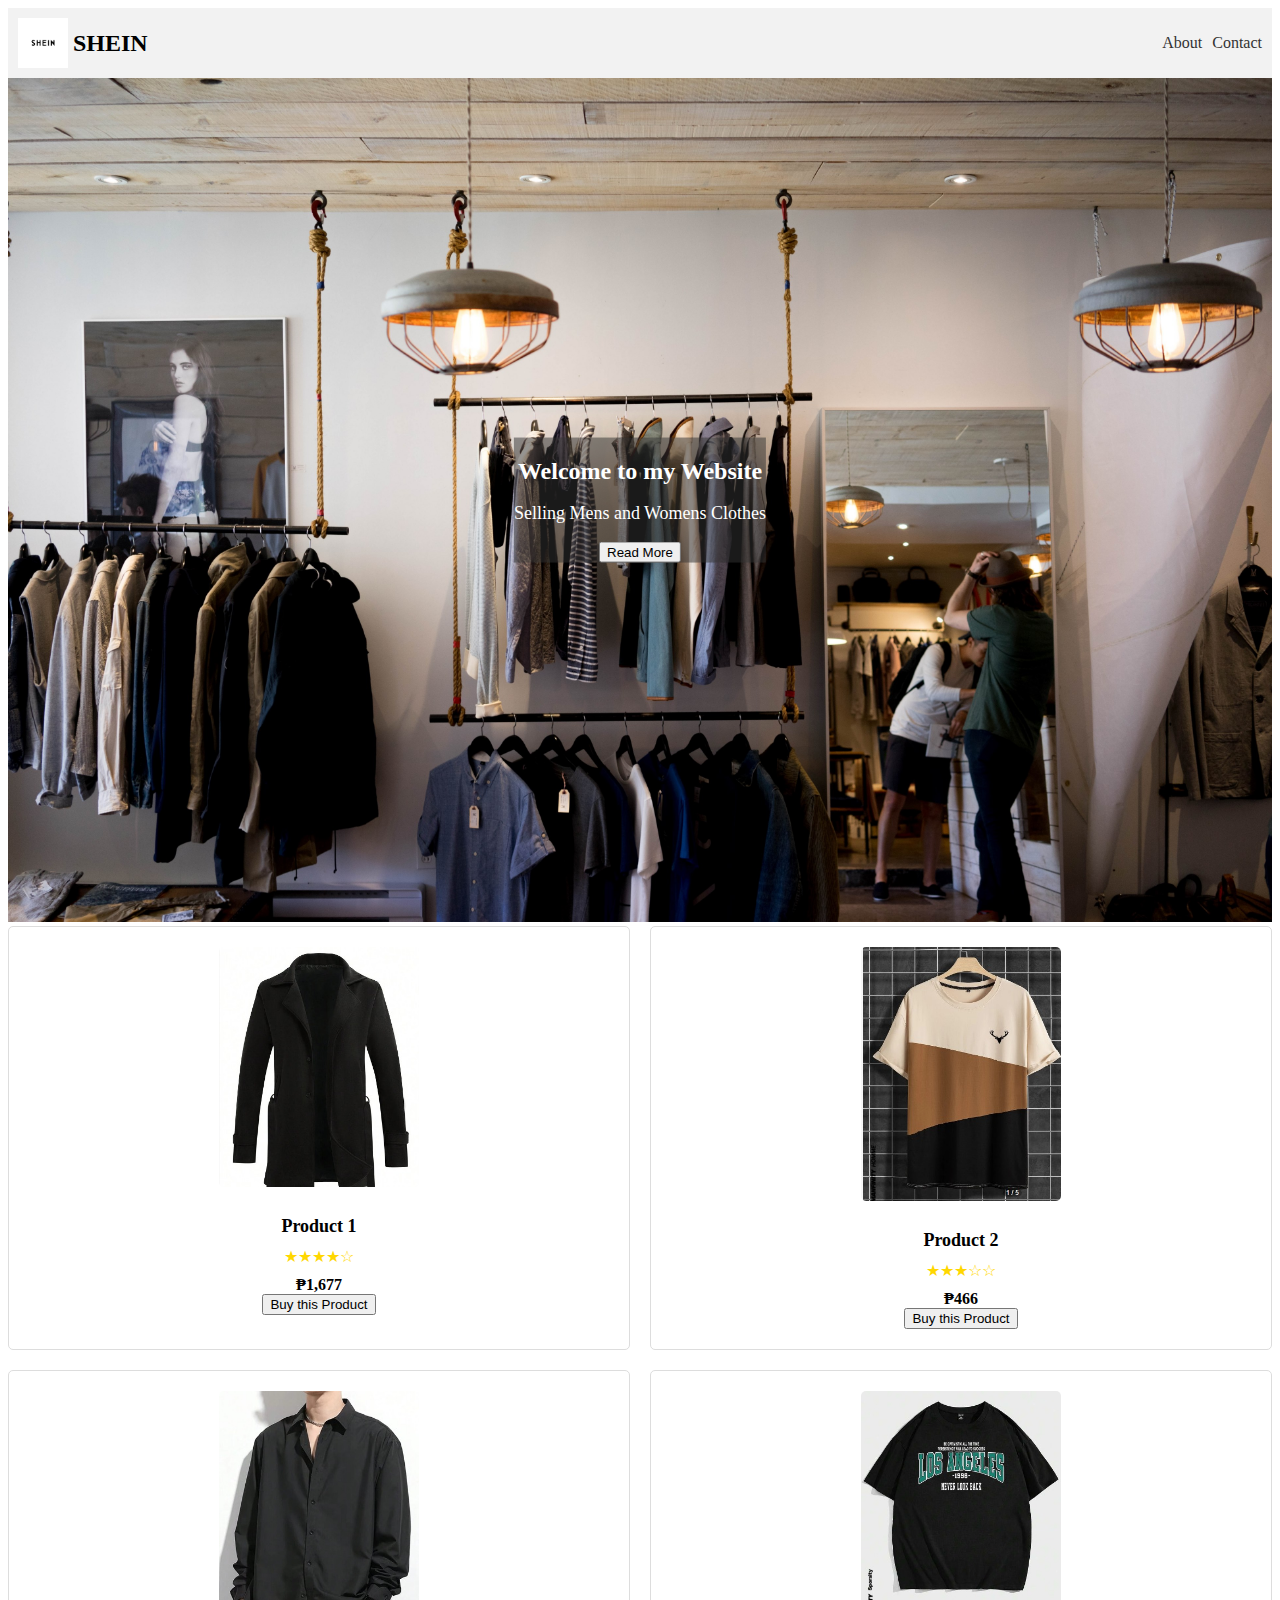
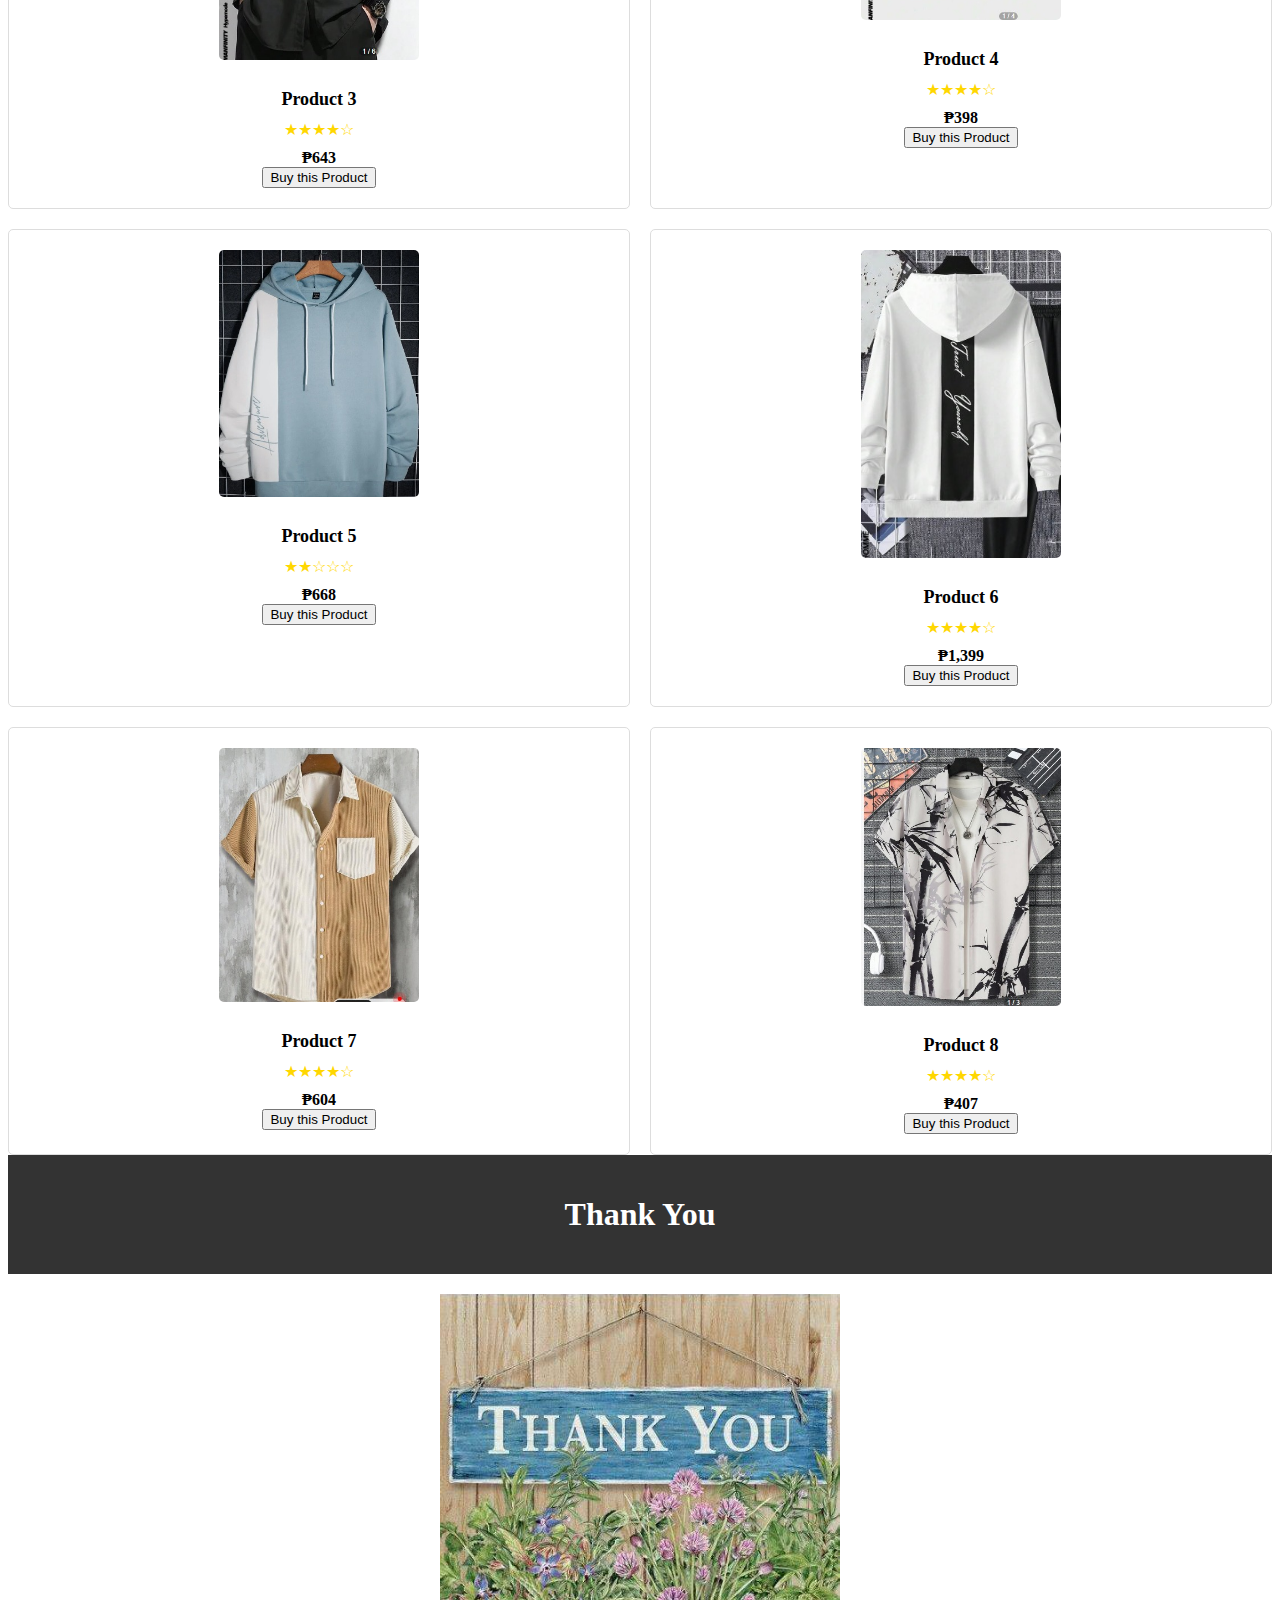
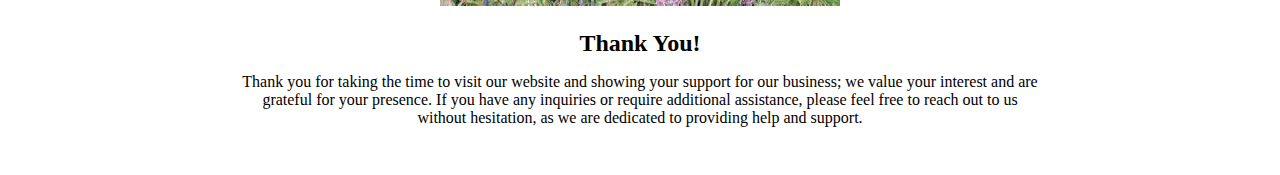
<file: index.html>
<!DOCTYPE html>
<html>
<head>
  <title>Activity 4</title>
  <link rel="stylesheet" href="style.css">
  <link rel="shortcut icon" href="image/logo.png">
</head>
<body>
  <nav class="navbar">
    <div class="logo">
      <img src="image/logo.png" alt="Icon">
      SHEIN
    </div>
    <div class="nav-links">
      <a href="about.html">About</a>
      <a href="contact.html">Contact</a>
    </div>
  </nav>
  <!--End of Navigation-->
  <div class="image-container">
    <img src="image/background.jpg" alt="Your Image">
    <div class="image-content">
      <h2>Welcome to my Website</h2>
      <p>Selling Mens and Womens Clothes</p>
      <button>Read More</button>
    </div>
  </div>
  <!--ANOTHER LAYOUT-->
  <div class="card-container">
    <div class="card">
      <img src="image/image1.jpeg" alt="Image 1">
      <h2 class="card-title">Product 1</h2>
      <div class="card-rate">
        ★★★★☆
      </div>
      <div class="card-price">₱1,677</div>
      <a href="item/item1.html"><button>Buy this Product</button></a>
    </div>

    <div class="card">
      <img src="image/image2.jpeg" alt="Image 2">
      <h2 class="card-title">Product 2</h2>
      <div class="card-rate">
        ★★★☆☆
      </div>
      <div class="card-price">₱466</div>
      <a href="item/item2.html"><button>Buy this Product</button></a>
    </div>
    <div class="card">
      <img src="image/image3.jpeg" alt="Image 3">
      <h2 class="card-title">Product 3</h2>
      <div class="card-rate">
        ★★★★☆
      </div>
      <div class="card-price">₱643</div>
      <a href="item/item3.html"><button>Buy this Product</button></a>
    </div>
    <div class="card">
      <img src="image/image4.jpeg" alt="Image 4">
      <h2 class="card-title">Product 4</h2>
      <div class="card-rate">
        ★★★★☆
      </div>
      <div class="card-price">₱398</div>
      <a href="item/item4.html"><button>Buy this Product</button></a>
    </div>
    <div class="card">
      <img src="image/image5.jpeg" alt="Image 5">
      <h2 class="card-title">Product 5</h2>
      <div class="card-rate">
        ★★☆☆☆
      </div>
      <div class="card-price">₱668</div>
      <a href="item/item5.html"><button>Buy this Product</button></a>
    </div>
    <div class="card">
      <img src="image/image6.jpeg" alt="Image 6">
      <h2 class="card-title">Product 6</h2>
      <div class="card-rate">
        ★★★★☆
      </div>
      <div class="card-price">₱1,399</div>
      <a href="item/item6.html"><button>Buy this Product</button></a>
    </div>
    <div class="card">
        <img src="image/image7.jpeg" alt="Image 7">
        <h2 class="card-title">Product 7</h2>
        <div class="card-rate">
          ★★★★☆
        </div>
        <div class="card-price">₱604</div>
        <a href="item/item7.html"><button>Buy this Product</button></a>
      </div>
      <div class="card">
        <img src="image/image8.jpeg" alt="Image 8">
        <h2 class="card-title">Product 8</h2>
        <div class="card-rate">
          ★★★★☆
        </div>
        <div class="card-price">₱407</div>
        <a href="item/item8.html"><button>Buy this Product</button></a>
      </div>
  </div>
    <!--Final Layout-->
    <div class="header">
      <h1>Thank You</h1>
    </div>
    <div class="container">
      <div class="thankyou-section">
        <img src="image/ty.jpg" alt="Thank You Image">
        <h2>Thank You!</h2>
       <p>Thank you for taking the time to visit our website and showing your support for our business; we value your interest and are grateful for your presence. If you have any inquiries or require additional assistance, please feel free to reach out to us without hesitation, as we are dedicated to providing help and support.</p>
      </div>
    </div>
</body>
</html>
</file>
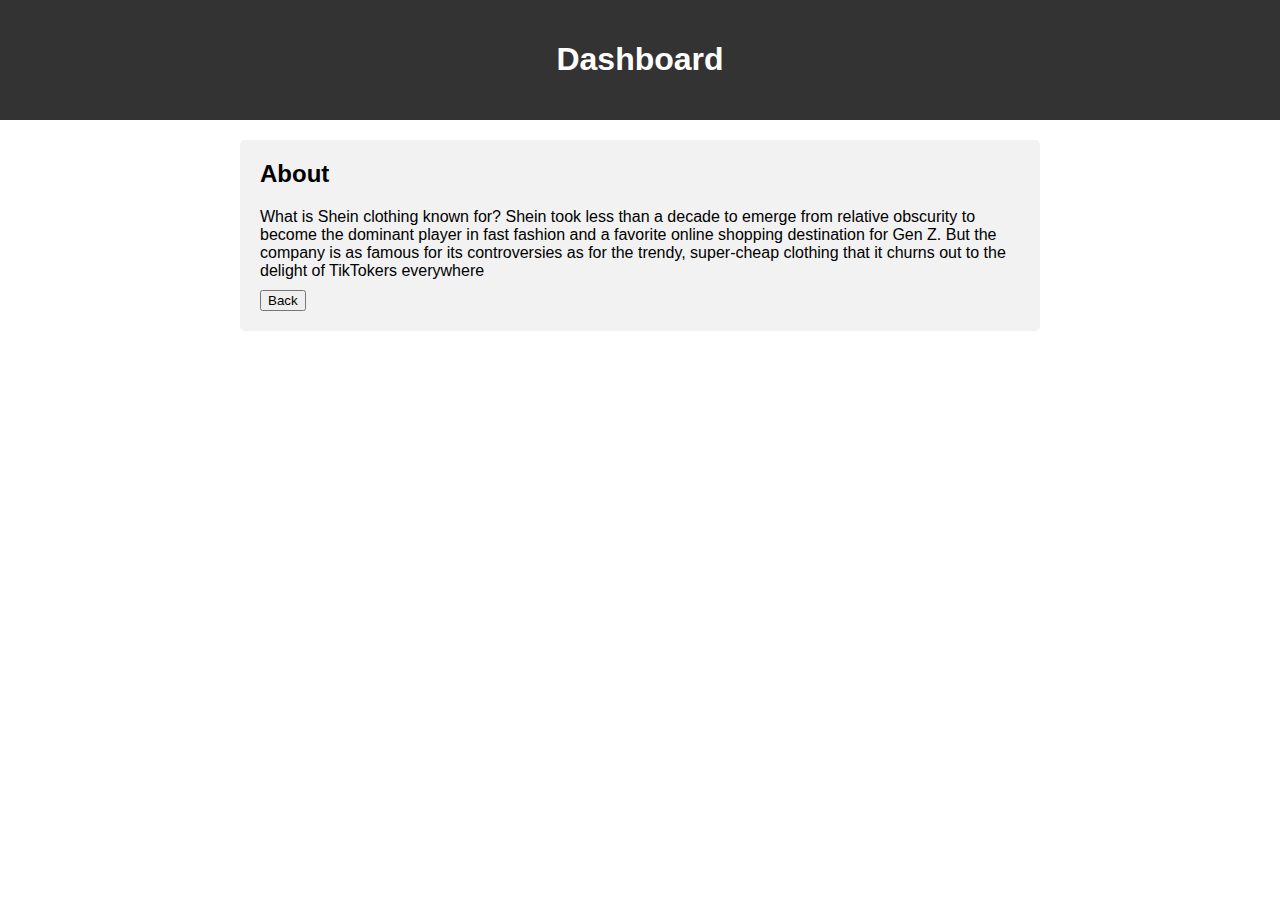
<file: about.html>
<!DOCTYPE html>
<html>
<head>
  <title>Activity 4</title>
  <link rel="shortcut icon" href="image/logo.png">
  <style>
body {
  font-family: Arial, sans-serif;
  margin: 0;
  padding: 0;
}

.header {
  background-color: #333;
  color: #fff;
  padding: 20px;
  text-align: center;
}

.container {
  max-width: 800px;
  margin: 0 auto;
  padding: 20px;
}

.about-section {
  background-color: #f2f2f2;
  padding: 20px;
  border-radius: 5px;
  margin-bottom: 20px;
}

.about-section h2 {
  margin-top: 0;
}

.about-section p {
  margin-bottom: 10px;
}

  </style>
</head>
<body>
  <div class="header">
    <h1>Dashboard</h1>
  </div>
  <div class="container">
    <div class="about-section">
      <h2>About</h2>
      <p>What is Shein clothing known for?

        Shein took less than a decade to emerge from relative obscurity to become the dominant player in fast fashion and a favorite online shopping destination for Gen Z. But the company is as famous for its controversies as for the trendy, super-cheap clothing that it churns out to the delight of TikTokers everywhere</p>
      <a href="index.html"><button>Back</button></a>
    </div>
  </div>
</body>
</html>
</file>
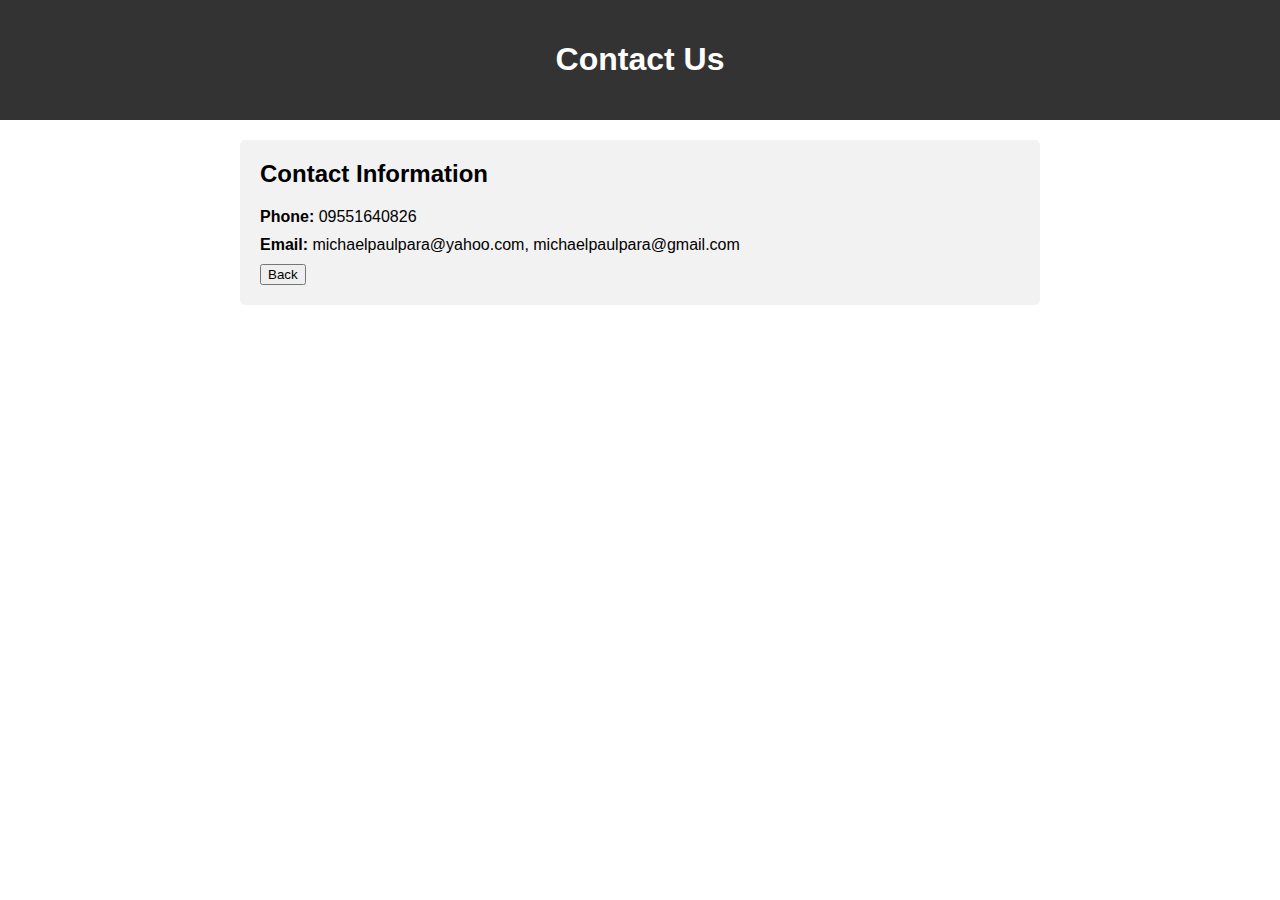
<file: contact.html>
<!DOCTYPE html>
<html>
<head>
  <title>Activity 4</title>
  <link rel="shortcut icon" href="image/logo.png">
  <style>
  body {
  font-family: Arial, sans-serif;
  margin: 0;
  padding: 0;
}

.header {
  background-color: #333;
  color: #fff;
  padding: 20px;
  text-align: center;
}

.container {
  max-width: 800px;
  margin: 0 auto;
  padding: 20px;
}

.contact-section {
  background-color: #f2f2f2;
  padding: 20px;
  border-radius: 5px;
  margin-bottom: 20px;
}

.contact-section h2 {
  margin-top: 0;
}

.contact-info {
  margin-bottom: 10px;
}

.contact-info span {
  font-weight: bold;
}

  </style>
</head>
<body>
  <div class="header">
    <h1>Contact Us</h1>
  </div>
  <div class="container">
    <div class="contact-section">
      <h2>Contact Information</h2>
      <div class="contact-info">
        <span>Phone:</span> 09551640826
      </div>
      <div class="contact-info">
        <span>Email:</span> michaelpaulpara@yahoo.com, michaelpaulpara@gmail.com
      </div>
      <a href="index.html"><button>Back</button></a>
    </div>
  </div>
</body>
</html>
</file>
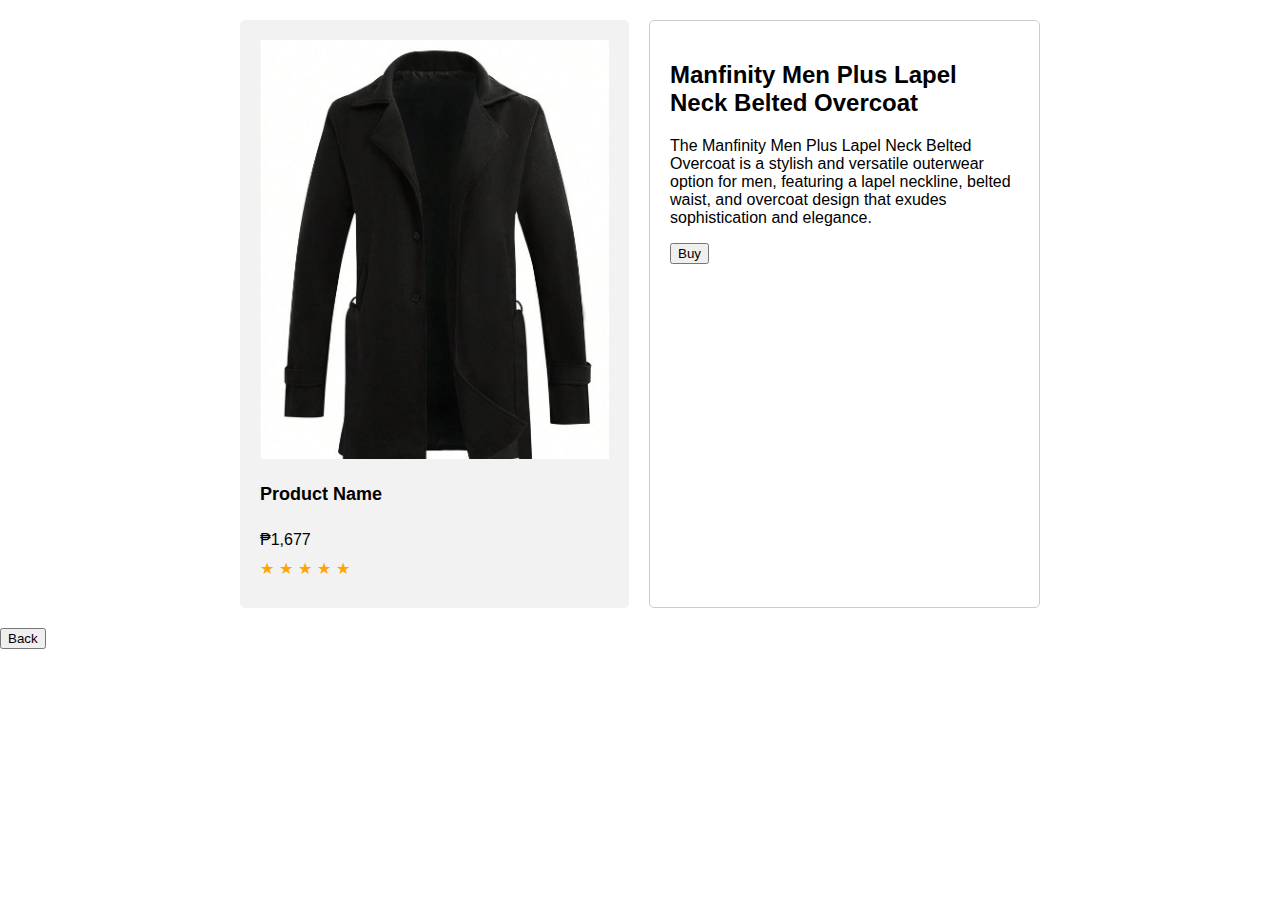
<file: item/item1.html>
<!DOCTYPE html>
<html>
<head>
  <title>Activity 4</title>
  <link rel="shortcut icon" href="../image/logo.png">
  <style>
    body {
      font-family: Arial, sans-serif;
      margin: 0;
      padding: 0;
    }

    .container {
      max-width: 800px;
      margin: 0 auto;
      padding: 20px;
      display: flex;
    }

    .card {
      flex: 1;
      display: flex;
      flex-direction: column;
      background-color: #f2f2f2;
      padding: 20px;
      border-radius: 5px;
      margin-right: 20px;
    }

    .product-image {
      max-width: 100%;
      height: auto;
      margin-bottom: 10px;
    }

    .product-name {
      font-size: 18px;
      font-weight: bold;
      margin-bottom: 10px;
    }

    .product-price {
      font-size: 16px;
      margin-bottom: 10px;
    }

    .star-rating {
      display: flex;
      align-items: center;
      margin-bottom: 10px;
    }

    .star-rating span {
      color: orange;
      margin-right: 5px;
    }

    .content {
      flex: 1;
      border: 1px solid #ccc;
      background-color: #fff;
      padding: 20px;
      border-radius: 5px;
    }
  </style>
</head>
<body>
  <div class="container">
    <div class="card">
      <img class="product-image" src="../image/image1.jpeg" alt="Product Image">
      <h2 class="product-name">Product Name</h2>
      <p class="product-price">₱1,677</p>
      <div class="star-rating">
        <span>&#9733;</span>
        <span>&#9733;</span>
        <span>&#9733;</span>
        <span>&#9733;</span>
        <span>&#9733;</span>
      </div>
    </div>
    <div class="content">
      <h2>Manfinity Men Plus Lapel Neck Belted Overcoat</h2>
      <p>The Manfinity Men Plus Lapel Neck Belted Overcoat is a stylish and versatile outerwear option for men, featuring a lapel neckline, belted waist, and overcoat design that exudes sophistication and elegance.</p>
      <button>Buy</button>
    </div>
  </div>
  <a href="../index.html"><button>Back</button></a>
</body>
</html>
</file>
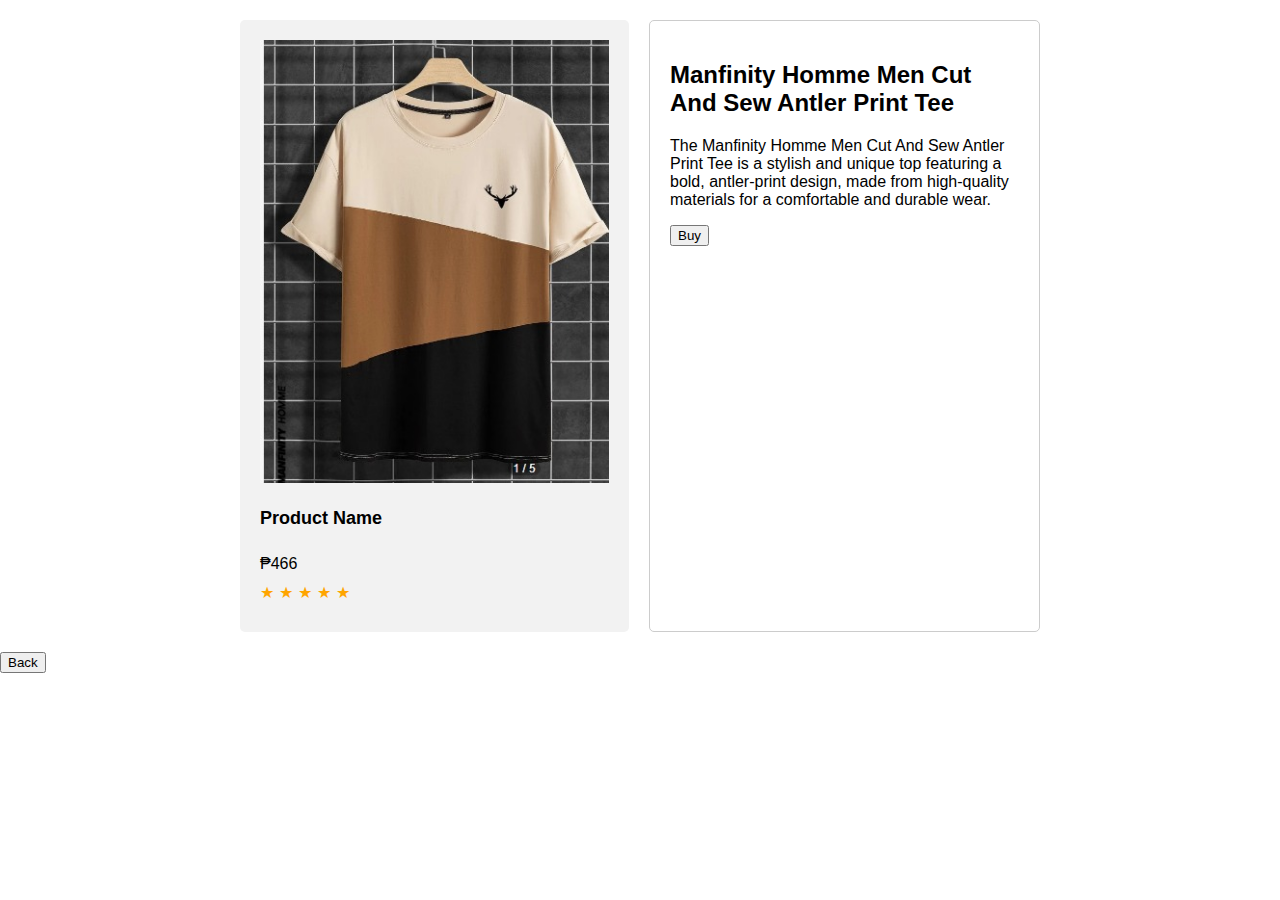
<file: item/item2.html>
<!DOCTYPE html>
<html>
<head>
  <title>Activity 4</title>
  <link rel="shortcut icon" href="../image/logo.png">
  <style>
    body {
      font-family: Arial, sans-serif;
      margin: 0;
      padding: 0;
    }

    .container {
      max-width: 800px;
      margin: 0 auto;
      padding: 20px;
      display: flex;
    }

    .card {
      flex: 1;
      display: flex;
      flex-direction: column;
      background-color: #f2f2f2;
      padding: 20px;
      border-radius: 5px;
      margin-right: 20px;
    }

    .product-image {
      max-width: 100%;
      height: auto;
      margin-bottom: 10px;
    }

    .product-name {
      font-size: 18px;
      font-weight: bold;
      margin-bottom: 10px;
    }

    .product-price {
      font-size: 16px;
      margin-bottom: 10px;
    }

    .star-rating {
      display: flex;
      align-items: center;
      margin-bottom: 10px;
    }

    .star-rating span {
      color: orange;
      margin-right: 5px;
    }

    .content {
      flex: 1;
      border: 1px solid #ccc;
      background-color: #fff;
      padding: 20px;
      border-radius: 5px;
    }
  </style>
</head>
<body>
  <div class="container">
    <div class="card">
      <img class="product-image" src="../image/image2.jpeg" alt="Product Image">
      <h2 class="product-name">Product Name</h2>
      <p class="product-price">₱466</p>
      <div class="star-rating">
        <span>&#9733;</span>
        <span>&#9733;</span>
        <span>&#9733;</span>
        <span>&#9733;</span>
        <span>&#9733;</span>
      </div>
    </div>
    <div class="content">
      <h2>Manfinity Homme Men Cut And Sew Antler Print Tee</h2>
     <p>The Manfinity Homme Men Cut And Sew Antler Print Tee is a stylish and unique top featuring a bold, antler-print design, made from high-quality materials for a comfortable and durable wear.</p>
      <button>Buy</button>
    </div>
  </div>
  <a href="../index.html"><button>Back</button></a>
</body>
</html>
</file>
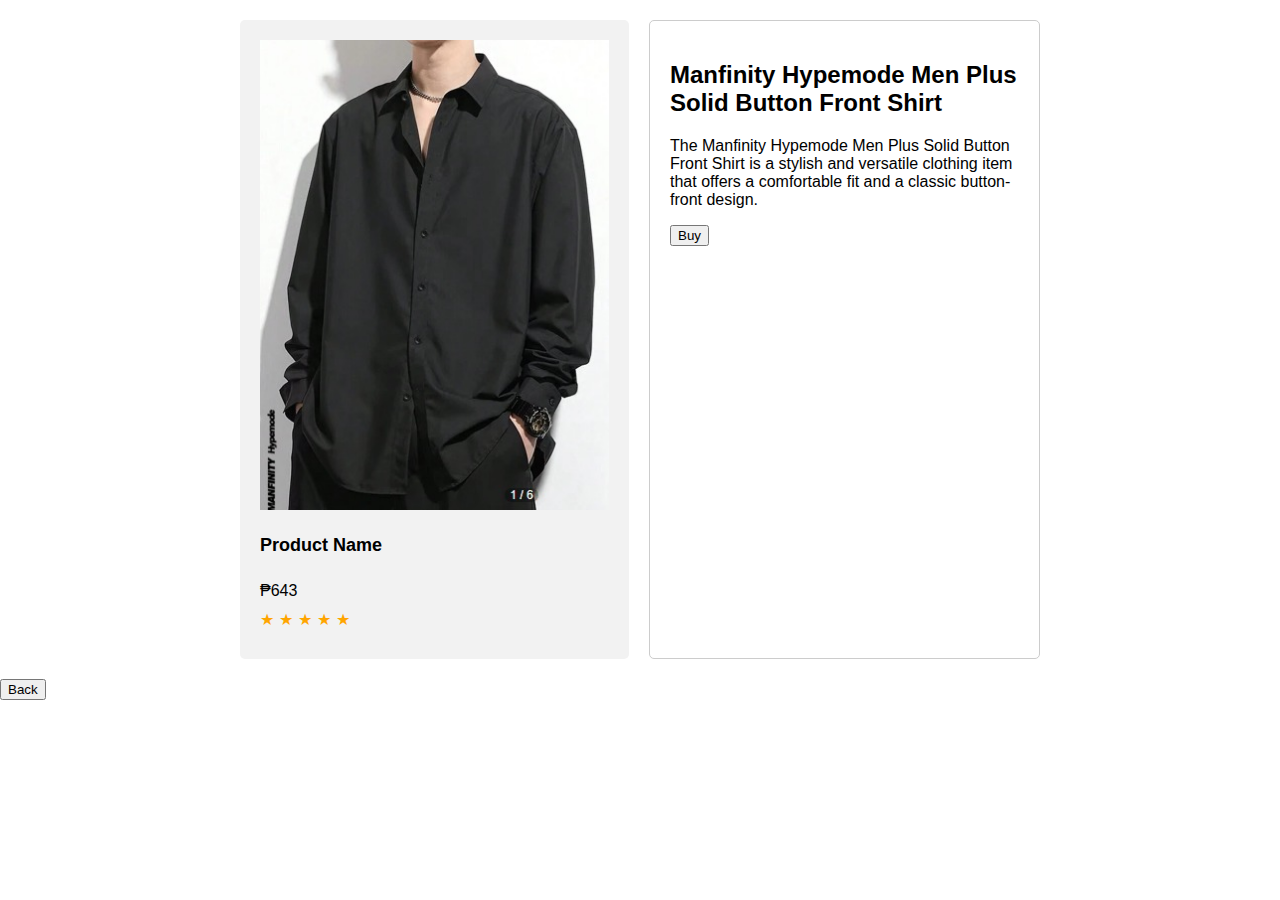
<file: item/item3.html>
<!DOCTYPE html>
<html>
<head>
  <title>Activity 4</title>
  <link rel="shortcut icon" href="../image/logo.png">
  <style>
    body {
      font-family: Arial, sans-serif;
      margin: 0;
      padding: 0;
    }

    .container {
      max-width: 800px;
      margin: 0 auto;
      padding: 20px;
      display: flex;
    }

    .card {
      flex: 1;
      display: flex;
      flex-direction: column;
      background-color: #f2f2f2;
      padding: 20px;
      border-radius: 5px;
      margin-right: 20px;
    }

    .product-image {
      max-width: 100%;
      height: auto;
      margin-bottom: 10px;
    }

    .product-name {
      font-size: 18px;
      font-weight: bold;
      margin-bottom: 10px;
    }

    .product-price {
      font-size: 16px;
      margin-bottom: 10px;
    }

    .star-rating {
      display: flex;
      align-items: center;
      margin-bottom: 10px;
    }

    .star-rating span {
      color: orange;
      margin-right: 5px;
    }

    .content {
      flex: 1;
      border: 1px solid #ccc;
      background-color: #fff;
      padding: 20px;
      border-radius: 5px;
    }
  </style>
</head>
<body>
  <div class="container">
    <div class="card">
      <img class="product-image" src="../image/image3.jpeg" alt="Product Image">
      <h2 class="product-name">Product Name</h2>
      <p class="product-price">₱643</p>
      <div class="star-rating">
        <span>&#9733;</span>
        <span>&#9733;</span>
        <span>&#9733;</span>
        <span>&#9733;</span>
        <span>&#9733;</span>
      </div>
    </div>
    <div class="content">
      <h2>Manfinity Hypemode Men Plus Solid Button Front Shirt</h2>
     <p>The Manfinity Hypemode Men Plus Solid Button Front Shirt is a stylish and versatile clothing item that offers a comfortable fit and a classic button-front design.</p>
      <button>Buy</button>
    </div>
  </div>
  <a href="../index.html"><button>Back</button></a>
</body>
</html>
</file>
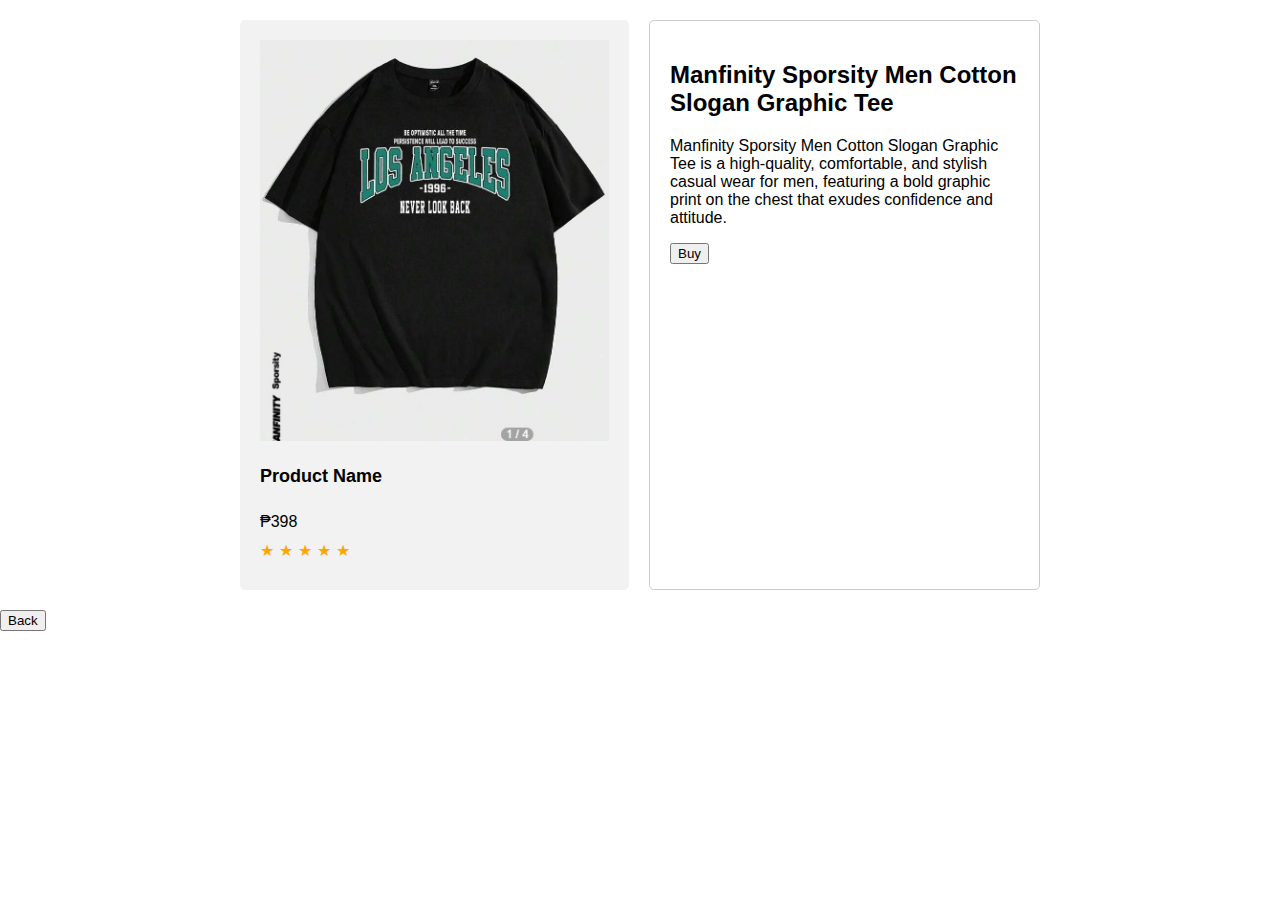
<file: item/item4.html>
<!DOCTYPE html>
<html>
<head>
  <title>Activity 4</title>
  <link rel="shortcut icon" href="../image/logo.png">
  <style>
    body {
      font-family: Arial, sans-serif;
      margin: 0;
      padding: 0;
    }

    .container {
      max-width: 800px;
      margin: 0 auto;
      padding: 20px;
      display: flex;
    }

    .card {
      flex: 1;
      display: flex;
      flex-direction: column;
      background-color: #f2f2f2;
      padding: 20px;
      border-radius: 5px;
      margin-right: 20px;
    }

    .product-image {
      max-width: 100%;
      height: auto;
      margin-bottom: 10px;
    }

    .product-name {
      font-size: 18px;
      font-weight: bold;
      margin-bottom: 10px;
    }

    .product-price {
      font-size: 16px;
      margin-bottom: 10px;
    }

    .star-rating {
      display: flex;
      align-items: center;
      margin-bottom: 10px;
    }

    .star-rating span {
      color: orange;
      margin-right: 5px;
    }

    .content {
      flex: 1;
      border: 1px solid #ccc;
      background-color: #fff;
      padding: 20px;
      border-radius: 5px;
    }
  </style>
</head>
<body>
  <div class="container">
    <div class="card">
      <img class="product-image" src="../image/image4.jpeg" alt="Product Image">
      <h2 class="product-name">Product Name</h2>
      <p class="product-price">₱398</p>
      <div class="star-rating">
        <span>&#9733;</span>
        <span>&#9733;</span>
        <span>&#9733;</span>
        <span>&#9733;</span>
        <span>&#9733;</span>
      </div>
    </div>
    <div class="content">
      <h2>Manfinity Sporsity Men Cotton Slogan Graphic Tee</h2>
     <p>Manfinity Sporsity Men Cotton Slogan Graphic Tee is a high-quality, comfortable, and stylish casual wear for men, featuring a bold graphic print on the chest that exudes confidence and attitude.</p>
      <button>Buy</button>
    </div>
  </div>
  <a href="../index.html"><button>Back</button></a>
</body>
</html>
</file>
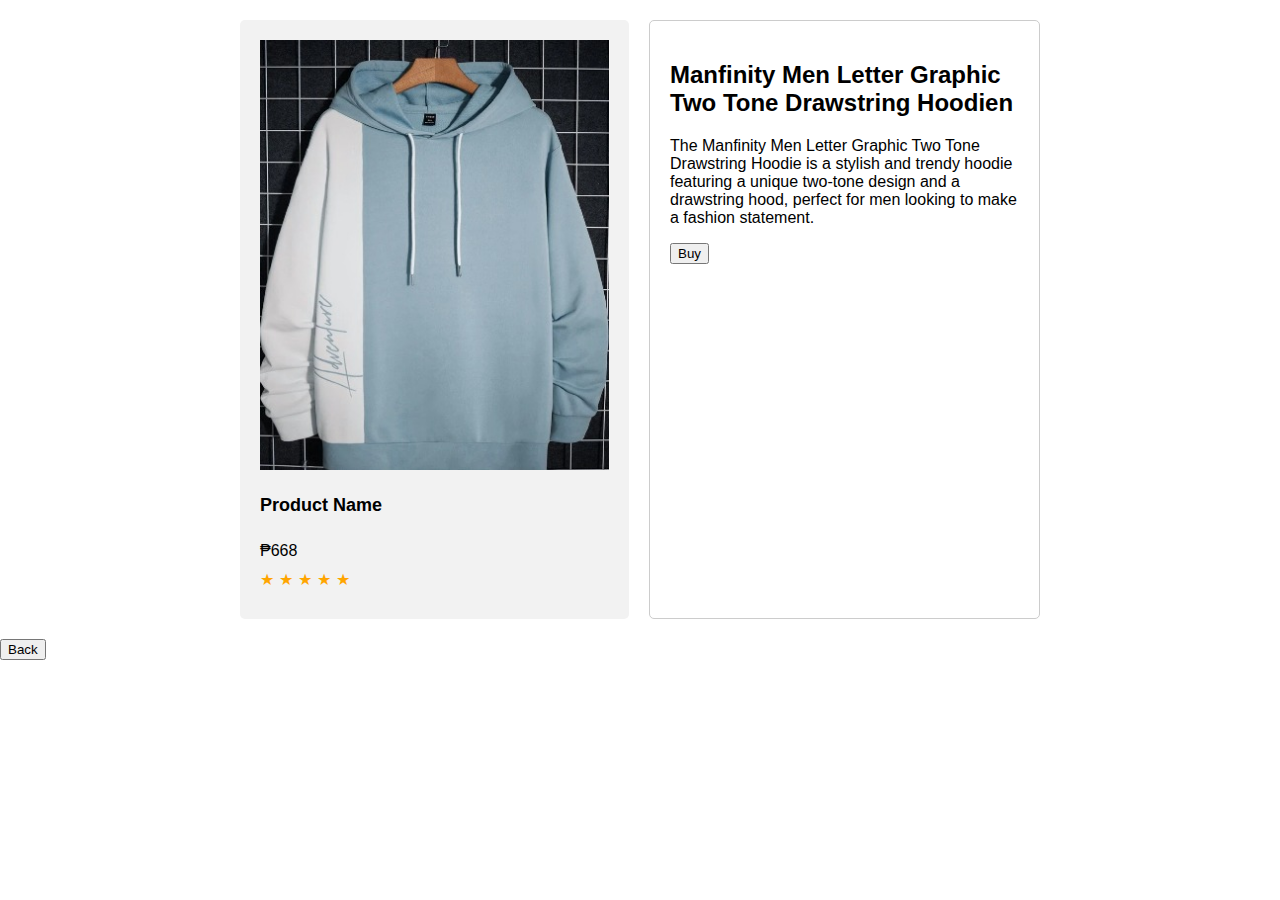
<file: item/item5.html>
<!DOCTYPE html>
<html>
<head>
  <title>Activity 4</title>
  <link rel="shortcut icon" href="../image/logo.png">
  <style>
    body {
      font-family: Arial, sans-serif;
      margin: 0;
      padding: 0;
    }

    .container {
      max-width: 800px;
      margin: 0 auto;
      padding: 20px;
      display: flex;
    }

    .card {
      flex: 1;
      display: flex;
      flex-direction: column;
      background-color: #f2f2f2;
      padding: 20px;
      border-radius: 5px;
      margin-right: 20px;
    }

    .product-image {
      max-width: 100%;
      height: auto;
      margin-bottom: 10px;
    }

    .product-name {
      font-size: 18px;
      font-weight: bold;
      margin-bottom: 10px;
    }

    .product-price {
      font-size: 16px;
      margin-bottom: 10px;
    }

    .star-rating {
      display: flex;
      align-items: center;
      margin-bottom: 10px;
    }

    .star-rating span {
      color: orange;
      margin-right: 5px;
    }

    .content {
      flex: 1;
      border: 1px solid #ccc;
      background-color: #fff;
      padding: 20px;
      border-radius: 5px;
    }
  </style>
</head>
<body>
  <div class="container">
    <div class="card">
      <img class="product-image" src="../image/image5.jpeg" alt="Product Image">
      <h2 class="product-name">Product Name</h2>
      <p class="product-price">₱668</p>
      <div class="star-rating">
        <span>&#9733;</span>
        <span>&#9733;</span>
        <span>&#9733;</span>
        <span>&#9733;</span>
        <span>&#9733;</span>
      </div>
    </div>
    <div class="content">
      <h2>Manfinity Men Letter Graphic Two Tone Drawstring Hoodien</h2>
      <p>The Manfinity Men Letter Graphic Two Tone Drawstring Hoodie is a stylish and trendy hoodie featuring a unique two-tone design and a drawstring hood, perfect for men looking to make a fashion statement.</p>
      <button>Buy</button>
    </div>
  </div>
  <a href="../index.html"><button>Back</button></a>
</body>
</html>
</file>
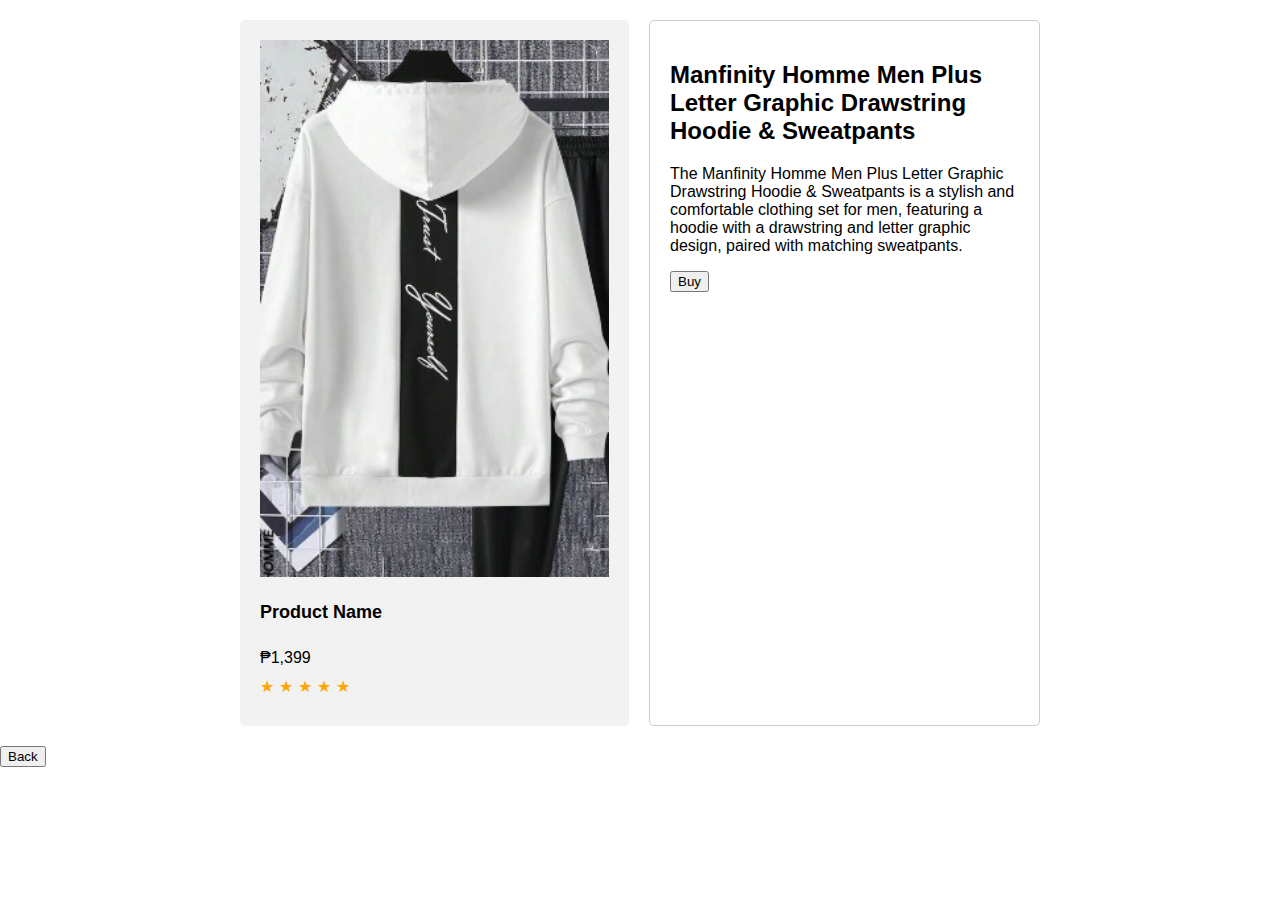
<file: item/item6.html>
<!DOCTYPE html>
<html>
<head>
  <title>Activity 4</title>
  <link rel="shortcut icon" href="../image/logo.png">
  <style>
    body {
      font-family: Arial, sans-serif;
      margin: 0;
      padding: 0;
    }

    .container {
      max-width: 800px;
      margin: 0 auto;
      padding: 20px;
      display: flex;
    }

    .card {
      flex: 1;
      display: flex;
      flex-direction: column;
      background-color: #f2f2f2;
      padding: 20px;
      border-radius: 5px;
      margin-right: 20px;
    }

    .product-image {
      max-width: 100%;
      height: auto;
      margin-bottom: 10px;
    }

    .product-name {
      font-size: 18px;
      font-weight: bold;
      margin-bottom: 10px;
    }

    .product-price {
      font-size: 16px;
      margin-bottom: 10px;
    }

    .star-rating {
      display: flex;
      align-items: center;
      margin-bottom: 10px;
    }

    .star-rating span {
      color: orange;
      margin-right: 5px;
    }

    .content {
      flex: 1;
      border: 1px solid #ccc;
      background-color: #fff;
      padding: 20px;
      border-radius: 5px;
    }
  </style>
</head>
<body>
  <div class="container">
    <div class="card">
      <img class="product-image" src="../image/image6.jpeg" alt="Product Image">
      <h2 class="product-name">Product Name</h2>
      <p class="product-price">₱1,399</p>
      <div class="star-rating">
        <span>&#9733;</span>
        <span>&#9733;</span>
        <span>&#9733;</span>
        <span>&#9733;</span>
        <span>&#9733;</span>
      </div>
    </div>
    <div class="content">
      <h2>Manfinity Homme Men Plus Letter Graphic Drawstring Hoodie & Sweatpants</h2>
      <p>The Manfinity Homme Men Plus Letter Graphic Drawstring Hoodie & Sweatpants is a stylish and comfortable clothing set for men, featuring a hoodie with a drawstring and letter graphic design, paired with matching sweatpants.</p>
      <button>Buy</button>
    </div>
  </div>
  <a href="../index.html"><button>Back</button></a>
</body>
</html>
</file>
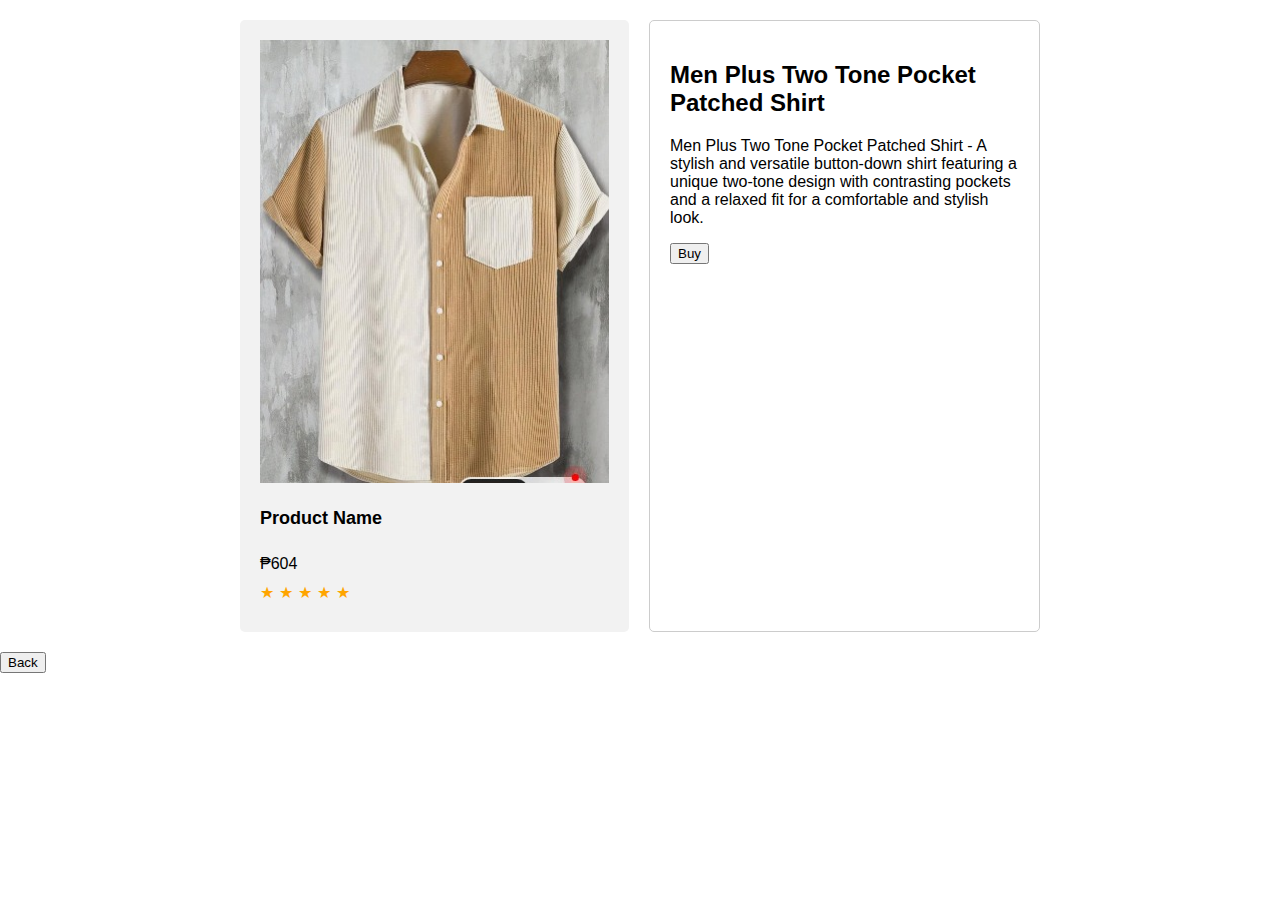
<file: item/item7.html>
<!DOCTYPE html>
<html>
<head>
  <title>Activity 4</title>
  <link rel="shortcut icon" href="../image/logo.png">
  <style>
    body {
      font-family: Arial, sans-serif;
      margin: 0;
      padding: 0;
    }

    .container {
      max-width: 800px;
      margin: 0 auto;
      padding: 20px;
      display: flex;
    }

    .card {
      flex: 1;
      display: flex;
      flex-direction: column;
      background-color: #f2f2f2;
      padding: 20px;
      border-radius: 5px;
      margin-right: 20px;
    }

    .product-image {
      max-width: 100%;
      height: auto;
      margin-bottom: 10px;
    }

    .product-name {
      font-size: 18px;
      font-weight: bold;
      margin-bottom: 10px;
    }

    .product-price {
      font-size: 16px;
      margin-bottom: 10px;
    }

    .star-rating {
      display: flex;
      align-items: center;
      margin-bottom: 10px;
    }

    .star-rating span {
      color: orange;
      margin-right: 5px;
    }

    .content {
      flex: 1;
      border: 1px solid #ccc;
      background-color: #fff;
      padding: 20px;
      border-radius: 5px;
    }
  </style>
</head>
<body>
  <div class="container">
    <div class="card">
      <img class="product-image" src="../image/image7.jpeg" alt="Product Image">
      <h2 class="product-name">Product Name</h2>
      <p class="product-price">₱604</p>
      <div class="star-rating">
        <span>&#9733;</span>
        <span>&#9733;</span>
        <span>&#9733;</span>
        <span>&#9733;</span>
        <span>&#9733;</span>
      </div>
    </div>
    <div class="content">
      <h2>Men Plus Two Tone Pocket Patched Shirt</h2>
      <p>Men Plus Two Tone Pocket Patched Shirt - A stylish and versatile button-down shirt featuring a unique two-tone design with contrasting pockets and a relaxed fit for a comfortable and stylish look.</p>
      <button>Buy</button>
    </div>
  </div>
  <a href="../index.html"><button>Back</button></a>
</body>
</html>
</file>
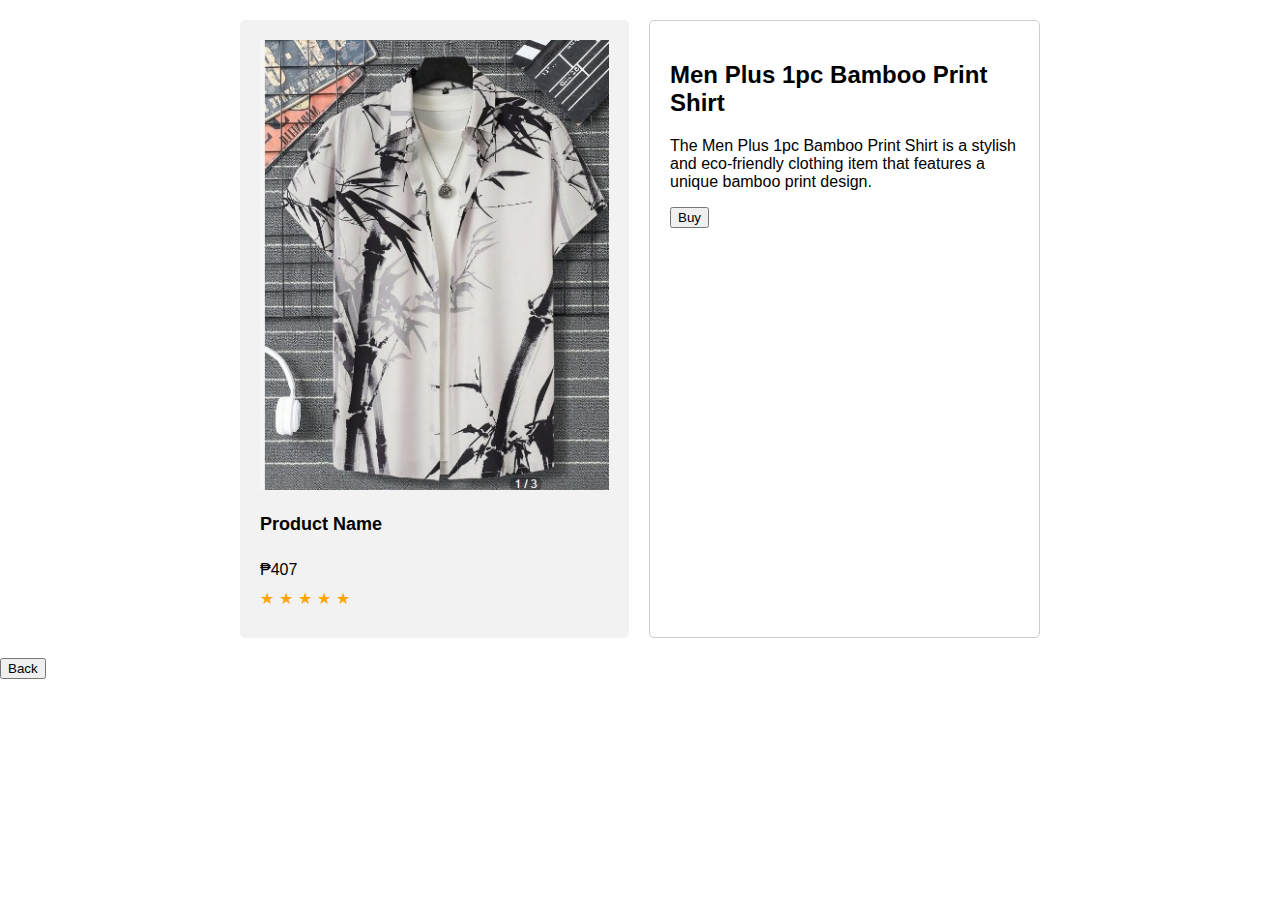
<file: item/item8.html>
<!DOCTYPE html>
<html>
<head>
  <title>Activity 4</title>
  <link rel="shortcut icon" href="../image/logo.png">
  <style>
    body {
      font-family: Arial, sans-serif;
      margin: 0;
      padding: 0;
    }

    .container {
      max-width: 800px;
      margin: 0 auto;
      padding: 20px;
      display: flex;
    }

    .card {
      flex: 1;
      display: flex;
      flex-direction: column;
      background-color: #f2f2f2;
      padding: 20px;
      border-radius: 5px;
      margin-right: 20px;
    }

    .product-image {
      max-width: 100%;
      height: auto;
      margin-bottom: 10px;
    }

    .product-name {
      font-size: 18px;
      font-weight: bold;
      margin-bottom: 10px;
    }

    .product-price {
      font-size: 16px;
      margin-bottom: 10px;
    }

    .star-rating {
      display: flex;
      align-items: center;
      margin-bottom: 10px;
    }

    .star-rating span {
      color: orange;
      margin-right: 5px;
    }

    .content {
      flex: 1;
      border: 1px solid #ccc;
      background-color: #fff;
      padding: 20px;
      border-radius: 5px;
    }
  </style>
</head>
<body>
  <div class="container">
    <div class="card">
      <img class="product-image" src="../image/image8.jpeg" alt="Product Image">
      <h2 class="product-name">Product Name</h2>
      <p class="product-price">₱407</p>
      <div class="star-rating">
        <span>&#9733;</span>
        <span>&#9733;</span>
        <span>&#9733;</span>
        <span>&#9733;</span>
        <span>&#9733;</span>
      </div>
    </div>
    <div class="content">
      <h2>Men Plus 1pc Bamboo Print Shirt</h2>
      <p>The Men Plus 1pc Bamboo Print Shirt is a stylish and eco-friendly clothing item that features a unique bamboo print design.</p>
      <button>Buy</button>
    </div>
  </div>
  <a href="../index.html"><button>Back</button></a>
</body>
</html>
</file>
<file: style.css>
/* CSS to style the navigation and logo */
   .navbar {
    display: flex;
    justify-content: space-between;
    align-items: center;
    background-color: #f2f2f2;
    padding: 10px;
  }
  
  .logo {
    display: flex;
    align-items: center;
    font-size: 24px;
    font-weight: bold;
  }
  
  .logo img {
    width: 50px;
    height: 50px;
    margin-right: 5px;
  }
  
  .nav-links {
    display: flex;
  }
  
  .nav-links a{
    margin-left: 10px;
    text-decoration: none;
    color: #333;
  }

  /*--------------Context----------*/
  .image-container {
    position: relative;
    display: inline-block;
  }

  .image-container img {
    display: block;
    width: 100%;
    height: auto;
  }

  .image-content {
    position: absolute;
    top: 50%;
    left: 50%;
    transform: translate(-50%, -50%);
    text-align: center;
    background-color: #33333383;
  }

  .image-content h2 {
    color: #fff;
    font-size: 24px;
    margin-bottom: 10px;
  }

  .image-content p {
    color: #fff;
    font-size: 18px;
  }
  /*--------------For Another Layout----------*/
  .card-container {
    display: grid;
    grid-template-columns: repeat(4, 1fr);
    grid-gap: 20px;
  }

  .card {
    border: 1px solid #ddd;
    border-radius: 5px;
    padding: 20px;
    text-align: center;
  }

  .card img {
    width: 100%;
    max-width: 200px;
    height: auto;
    border-radius: 5px;
    margin-bottom: 10px;
  }

  .card-title {
    font-size: 18px;
    margin-bottom: 10px;
  }

  .card-rate {
    color: gold;
    margin-bottom: 10px;
  }

  .card-price {
    font-weight: bold;
  }
  .header {
   background-color: #333;
   color: #fff;
   padding: 20px;
  text-align: center;
  }

  .container {
  max-width: 800px;
  margin: 0 auto;
  padding: 20px;
  text-align: center;
  }

 .thankyou-section {
  margin-bottom: 20px;
}

.thankyou-section img {
max-width: 400px;
margin-bottom: 20px;
}

.thankyou-section h2 {
margin-top: 0;
margin-bottom: 10px;
}

.thankyou-section p {
margin-bottom: 10px;
}
/* CSS to style the navigation and logo */
.navbar {
  display: flex;
  justify-content: space-between;
  align-items: center;
  background-color: #f2f2f2;
  padding: 10px;
}

.logo {
  display: flex;
  align-items: center;
  font-size: 24px;
  font-weight: bold;
}

.logo img {
  width: 50px;
  height: 50px;
  margin-right: 5px;
}

.nav-links {
  display: flex;
}

.nav-links a {
  margin-left: 10px;
  text-decoration: none;
  color: #333;
}

/*--------------Context----------*/
.image-container {
  position: relative;
  display: inline-block;
}

.image-container img {
  display: block;
  width: 100%;
  height: auto;
}

.image-content {
  position: absolute;
  top: 50%;
  left: 50%;
  transform: translate(-50%, -50%);
  text-align: center;
  background-color: #33333383;
}

.image-content h2 {
  color: #fff;
  font-size: 24px;
  margin-bottom: 10px;
}

.image-content p {
  color: #fff;
  font-size: 18px;
}

/*--------------For Another Layout----------*/
.card-container {
  display: grid;
  grid-template-columns: repeat(2, 1fr);
  grid-gap: 20px;
}

.card {
  border: 1px solid #ddd;
  border-radius: 5px;
  padding: 20px;
  text-align: center;
}

.card img {
  width: 100%;
  max-width: 200px;
  height: auto;
  border-radius: 5px;
  margin-bottom: 10px;
}

.card-title {
  font-size: 18px;
  margin-bottom: 10px;
}

.card-rate {
  color: gold;
  margin-bottom: 10px;
}

.card-price {
  font-weight: bold;
}

.header {
  background-color: #333;
  color: #fff;
  padding: 20px;
  text-align: center;
}

.container {
  max-width: 800px;
  margin: 0 auto;
  padding: 20px;
  text-align: center;
}

.thankyou-section {
  margin-bottom: 20px;
}

.thankyou-section img {
  max-width: 400px;
  margin-bottom: 20px;
}

.thankyou-section h2 {
  margin-top: 0;
  margin-bottom: 10px;
}

.thankyou-section p {
  margin-bottom: 10px;
}
</file>
